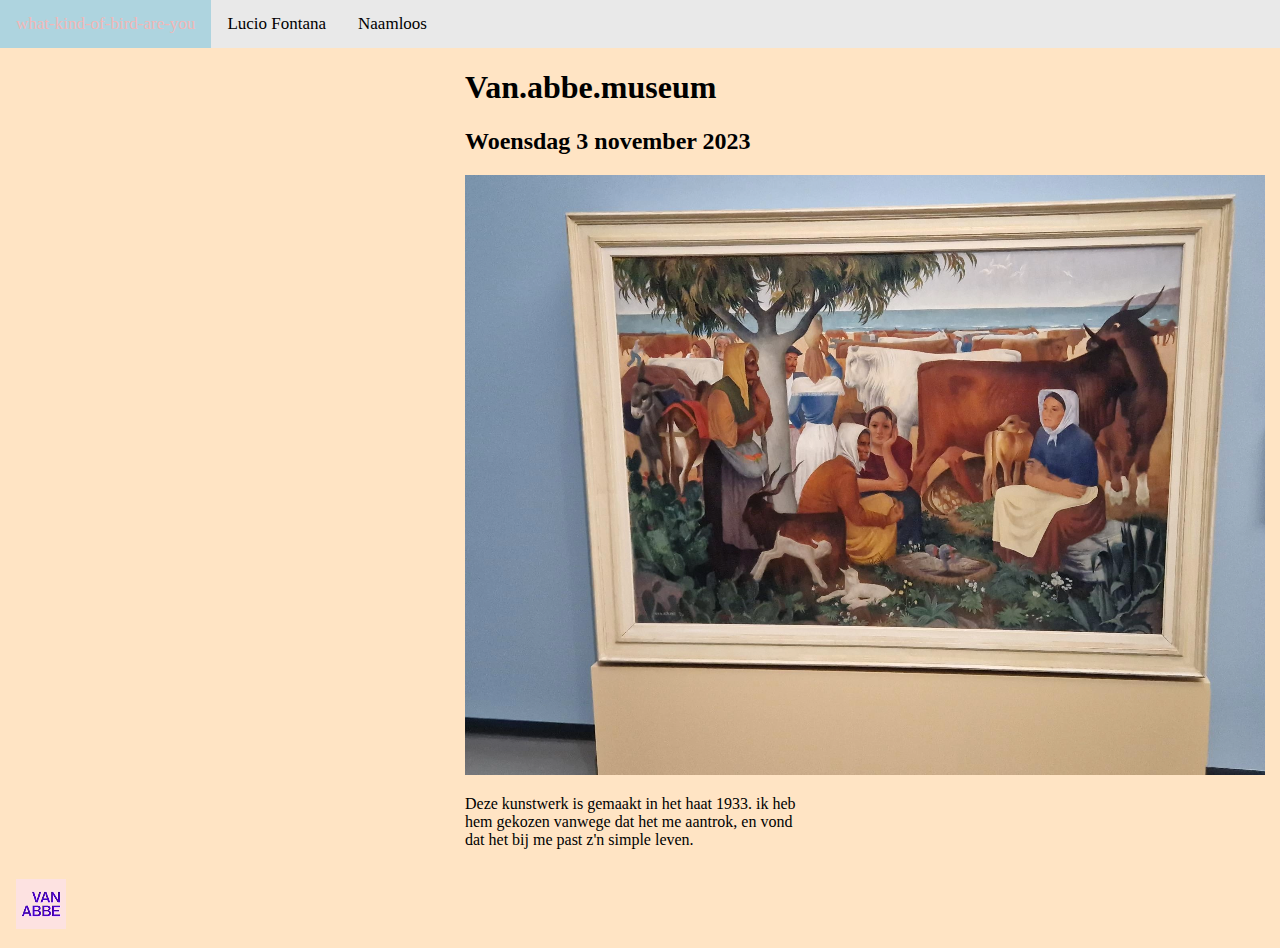
<file: index.html>
<!DOCTYPE html>
<html lang="en">
<head>
    <meta charset="UTF-8">
    <meta name="viewport" content="width=device-width, initial-scale=1.0">
    <title>Home</title>
    <link rel="stylesheet" href="style.css">
    
</head>
<body>
    <div class="topnav">
        <a href="foto2.html">what-kind-of-bird-are-you</a>
        <a href="foto3.html">Lucio Fontana</a>
        <a href="foto4.html">Naamloos</a>
    </div>

    <div id="mainContainer">
    <h1>Van.abbe.museum</h1>
    <h2>Woensdag 3 november 2023</h2>
    <img src="img/img1.png" alt="Siciliaanse jaarmarkt">
    <p> Deze kunstwerk is gemaakt in het haat 1933. ik heb hem gekozen vanwege dat het me aantrok,
    en vond dat het bij me past z'n simple leven.</p>
    </div>
    <div class="navbar">
        <a href=" https://vanabbemuseum.nl"
        target="_blank"><img src="img/Naamloos.png"></a>

    </div>
</body>
</html>
</file>
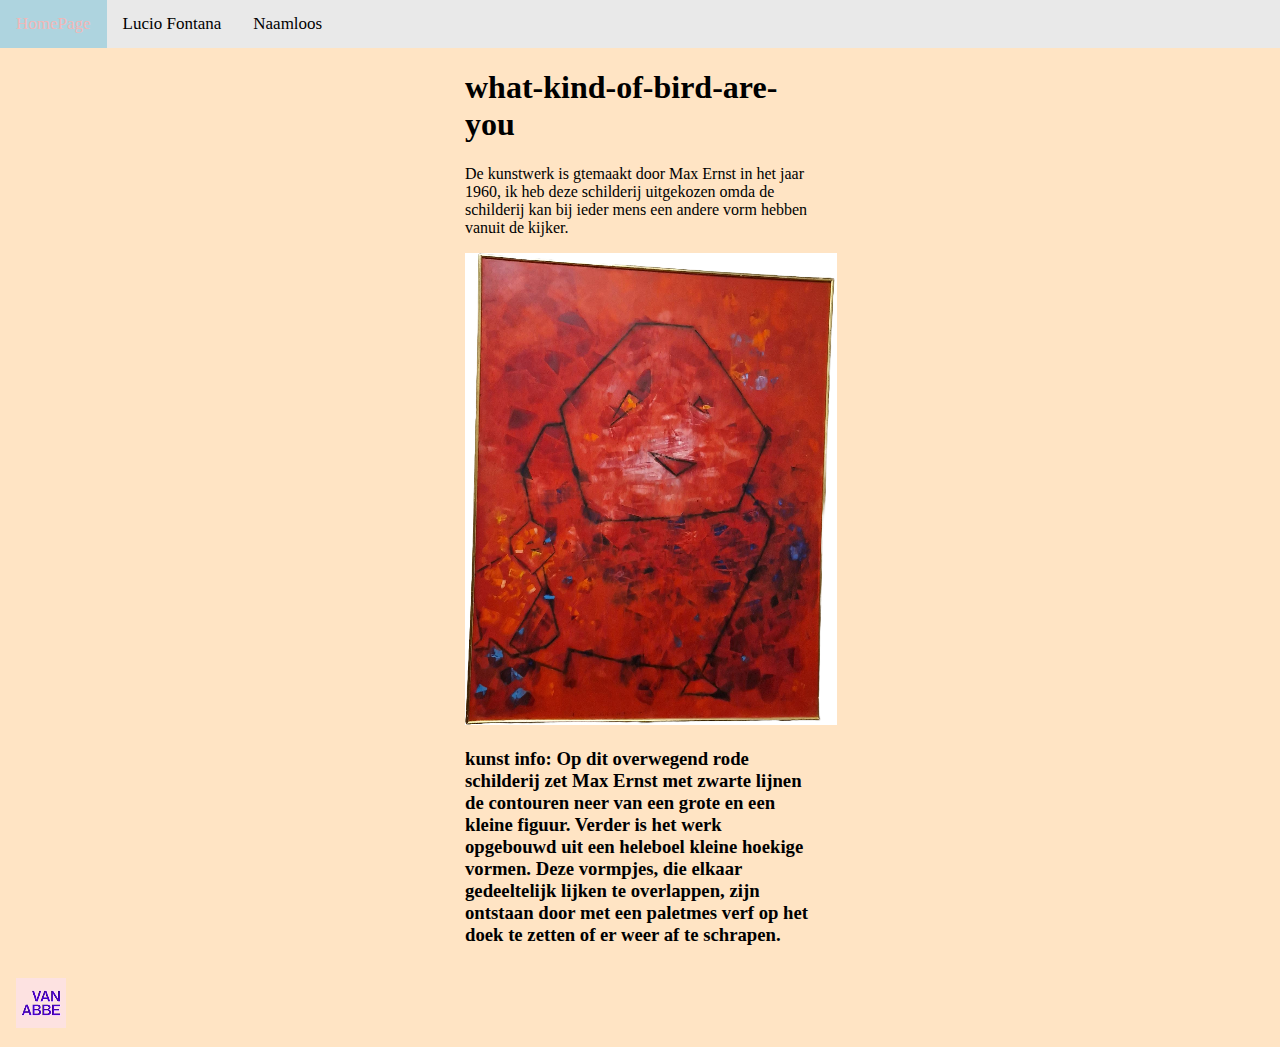
<file: foto2.html>
<!DOCTYPE html>
<html lang="en">
<head>
    <meta charset="UTF-8">
    <meta name="viewport" content="width=device-width, initial-scale=1.0">
    <title>page1</title>
    <link rel="stylesheet" href="style.css">
</head>
<body>
    <div class="topnav">
        <a href="index.html">HomePage</a>
        <a href="foto3.html">Lucio Fontana</a>
        <a href="foto4.html">Naamloos</a>
    </div>

    <div id="mainContainer">
    <h1>what-kind-of-bird-are-you</h1>
    <p> De kunstwerk is gtemaakt door Max Ernst in het jaar 1960, ik heb deze schilderij uitgekozen omda
     de schilderij kan bij ieder mens een andere vorm hebben vanuit de kijker.</p>
     
     <img src="img/Naam.png">
     <h3>kunst info: Op dit overwegend rode schilderij zet Max Ernst met zwarte lijnen de contouren neer van een grote
     en een kleine figuur. Verder is het werk opgebouwd uit een heleboel kleine hoekige vormen. Deze vormpjes,
     die elkaar gedeeltelijk lijken te overlappen,
     zijn ontstaan door met een paletmes verf op het doek te zetten of er weer af te schrapen.</h3>
    </div>
    
     <div class="navbar">
        <a href="https://vanabbemuseum.nl/nl/collectie/interrogation-what-kind-of-bird-are-you"
        target="_blank"><img src="img/Naamloos.png"></a>

    </div>
</body>
</html>
</file>
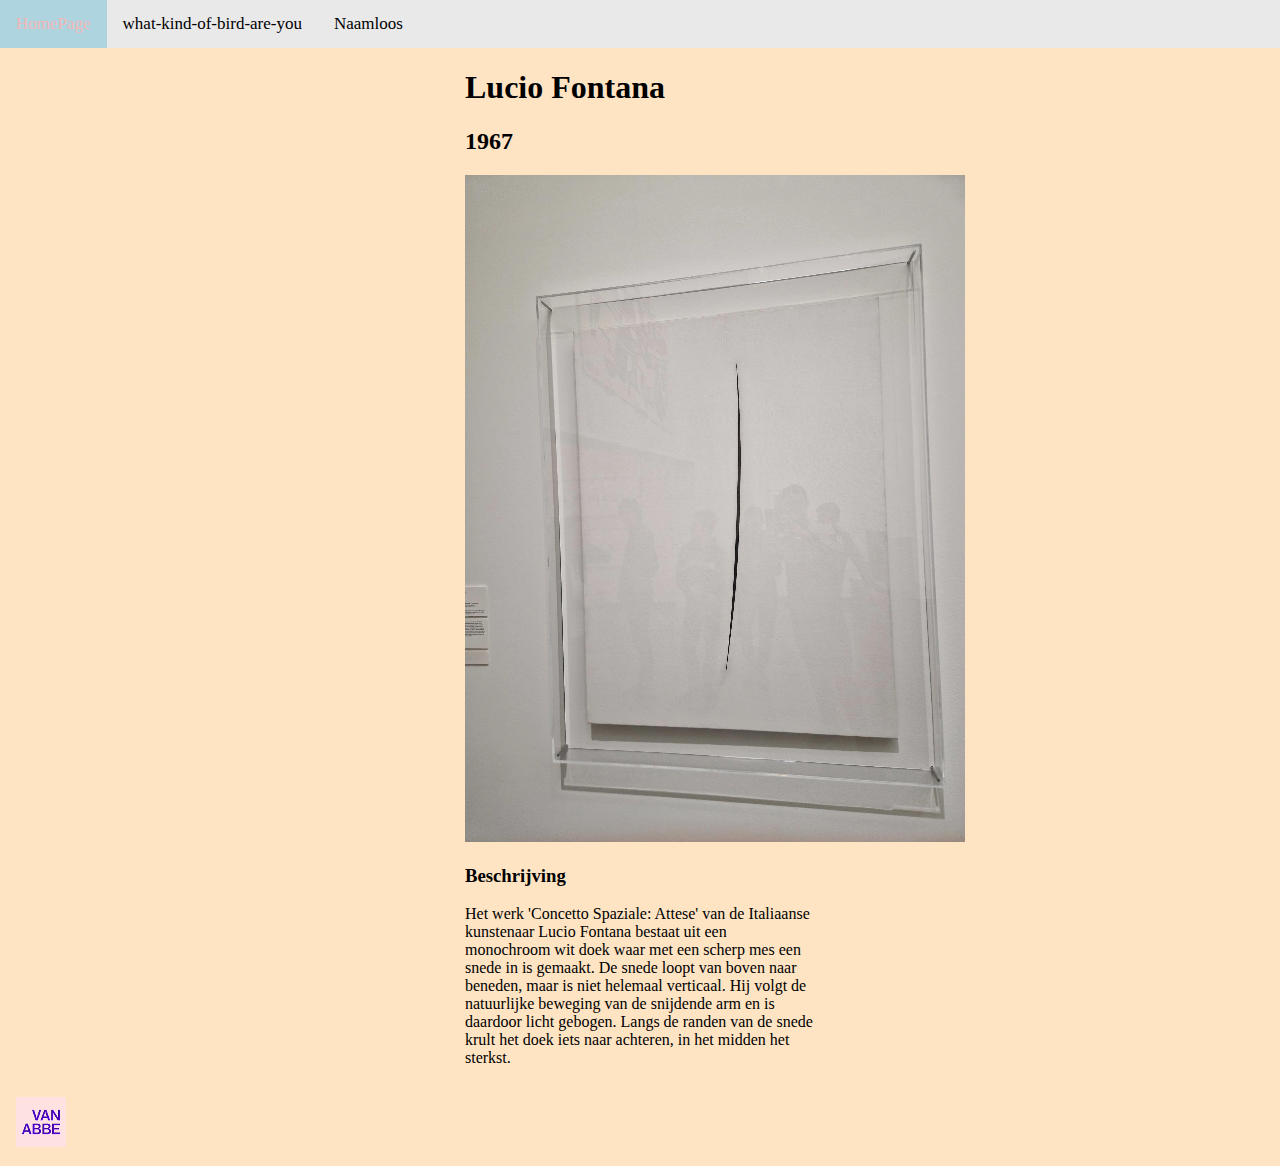
<file: foto3.html>
<!DOCTYPE html>
<html lang="en">
<head>
    <meta charset="UTF-8">
    <meta name="viewport" content="width=device-width, initial-scale=1.0">
    <title>page2</title>
    <link rel="stylesheet" href="style.css">
</head>
<body>
    <div class="topnav">
        <a href="index.html">HomePage</a>
        <a href="foto2.html">what-kind-of-bird-are-you</a>
        <a href="foto4.html">Naamloos</a>
    </div>

    <div id="mainContainer">
    <h1>Lucio Fontana</h1>
    <h2>1967</h2>
    <img src="img/Naamloos (1).png">
    <h3>Beschrijving</h3>
    <p>
        Het werk 'Concetto Spaziale: Attese' van de Italiaanse kunstenaar Lucio Fontana bestaat uit een monochroom wit doek waar met een scherp mes een snede in is gemaakt.
        De snede loopt van boven naar beneden, maar is niet helemaal verticaal.
        Hij volgt de natuurlijke beweging van de snijdende arm en is daardoor licht gebogen.
        Langs de randen van de snede krult het doek iets naar achteren, in het midden het sterkst.</p>
    </div>

        <div class="navbar">
            <a href="https://vanabbemuseum.nl/nl/collectie/concetto-spaziale-attese"
            target="_blank"><img src="img/Naamloos.png"></a>
    
        </div>
</body>

</html>
</file>
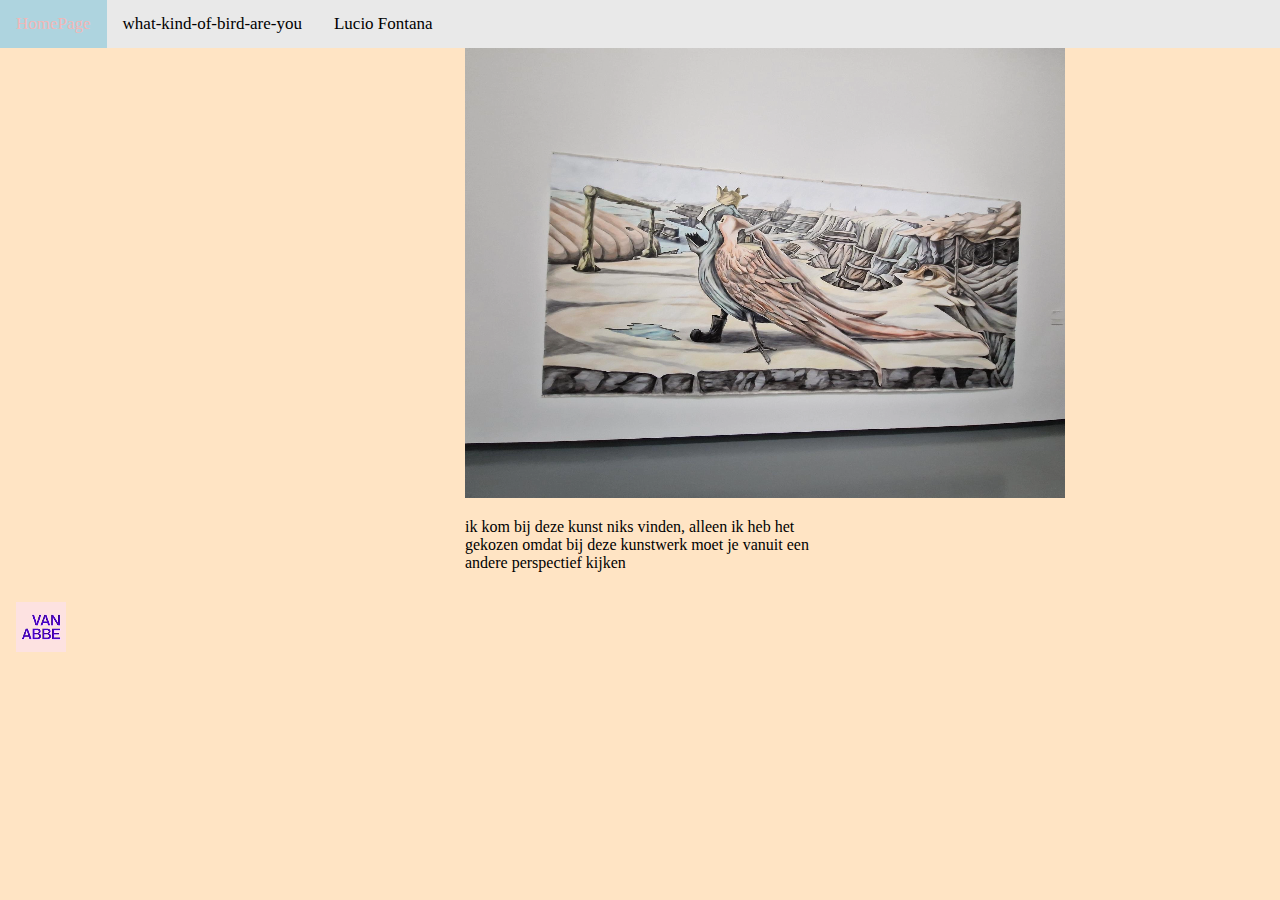
<file: foto4.html>
<!DOCTYPE html>
<html lang="en">
<head>
    <meta charset="UTF-8">
    <meta name="viewport" content="width=device-width, initial-scale=1.0">
    <title>Document</title>
    <link rel="stylesheet" href="style.css">
</head>
<body>
    <div class="topnav">
        <a href="index.html">HomePage</a>
        <a href="foto2.html">what-kind-of-bird-are-you</a>
        <a href="foto3.html">Lucio Fontana</a>
    </div>

    <div id="mainContainer">
      <img src="img/naam3.png" >
     <p>ik kom bij deze kunst niks vinden, alleen ik heb het gekozen omdat bij deze kunstwerk moet
        je vanuit een andere perspectief kijken</p>
    </div>

    <div class="navbar">
        <a href=" https://vanabbemuseum.nl"
        target="_blank"><img src="img/Naamloos.png"></a>

    </div>
    
</body>

</html>
</file>
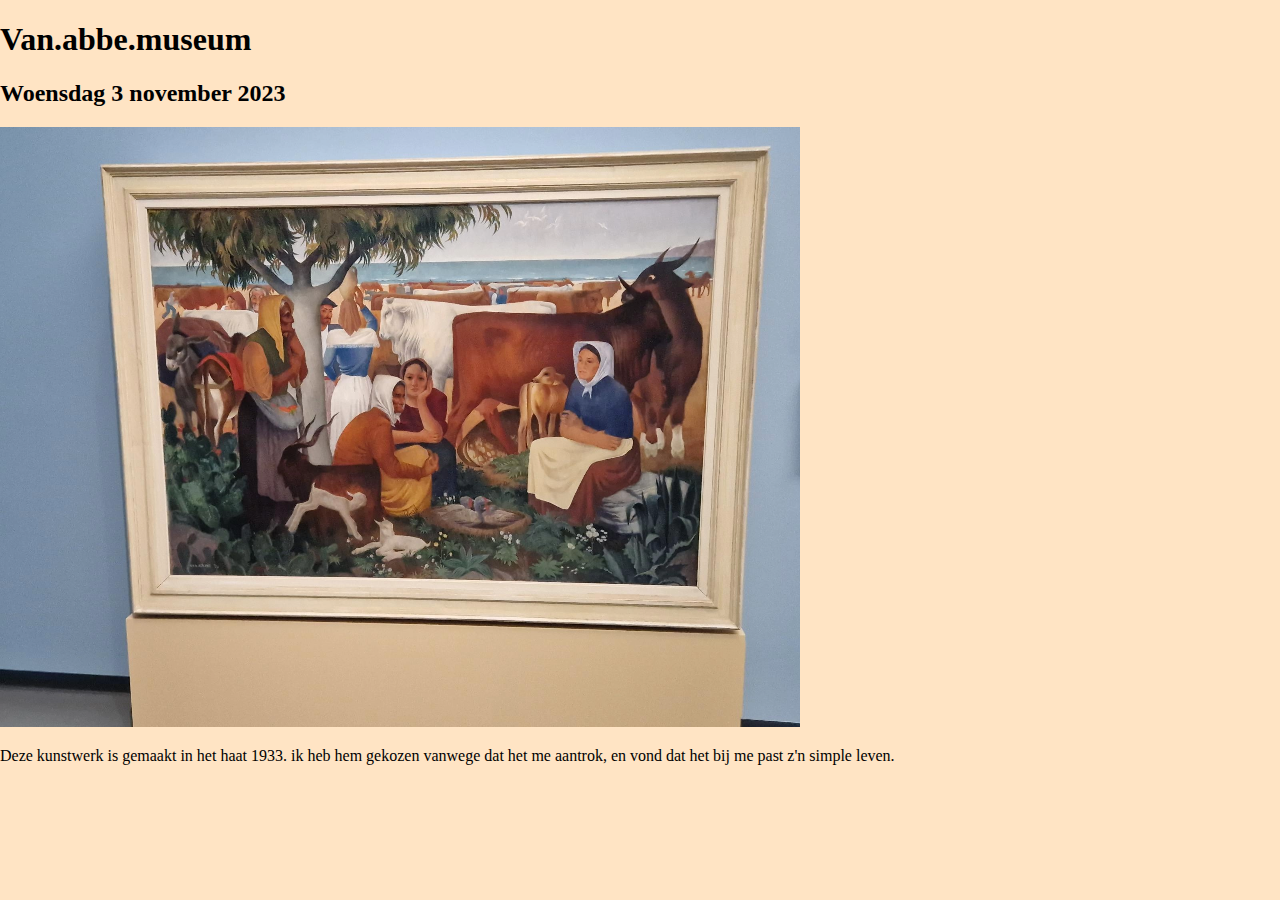
<file: Van.abbe.museum.html>
<!DOCTYPE html>
<html lang="en">
<head>
    <meta charset="UTF-8">
    <meta name="viewport" content="width=device-width, initial-scale=1.0">
    <title>Document</title>
    <link rel="stylesheet" href="style.css">
    
</head>
<body>
    <h1>Van.abbe.museum</h1>
    <h2>Woensdag 3 november 2023</h2>
    <img src="img/img1.png" alt="Siciliaanse jaarmarkt">
    <p> Deze kunstwerk is gemaakt in het haat 1933. ik heb hem gekozen vanwege dat het me aantrok,
    en vond dat het bij me past z'n simple leven.</p>
</body>
</html>
</file>
<file: style.css>
body
{
 background-color: bisque;
 margin: 0px auto;
 padding: 10px auto;
}
.topnav {
    overflow: hidden;
    background-color: #e9e9e9;
  }

  .topnav a {
    float: left;
    display: block;
    color: black;
    text-align: center;
    padding: 14px 16px;
    text-decoration: none;
    font-size: 17px;
  }
 
  .topnav a:hover {
    background-color: #aed4df;
    color: rgb(242, 183, 183);
  }
 
  .topnav a.active {
    background-color: #000000;
    color: white;
  }

  .topnav input[type=text] {
    float: left;
    padding: 6px;
    border: none;
    margin-top: 8px;
    margin-right: 16px;
    font-size: 17px;
  }

  /* Style the links inside the navigation bar */
.navbar a {
  float: left;
  display: block;
  color: #c77373;
  text-align: center;
  padding: 14px 16px;
  text-decoration: none;
  font-size: 17px;
}

/* Change the color of links on hover */
.navbar a:hover {
  background-color:rgb(117, 189, 189);
  color: rgb(255, 255, 255);
}

/* Add a color to the active/current link */
.navbar a.active {
  background-color: #7eaa04;
  color: rgb(255, 255, 255);
}

#mainContainer {
  width: 350px;
  margin: 0px auto;
}
</file>
